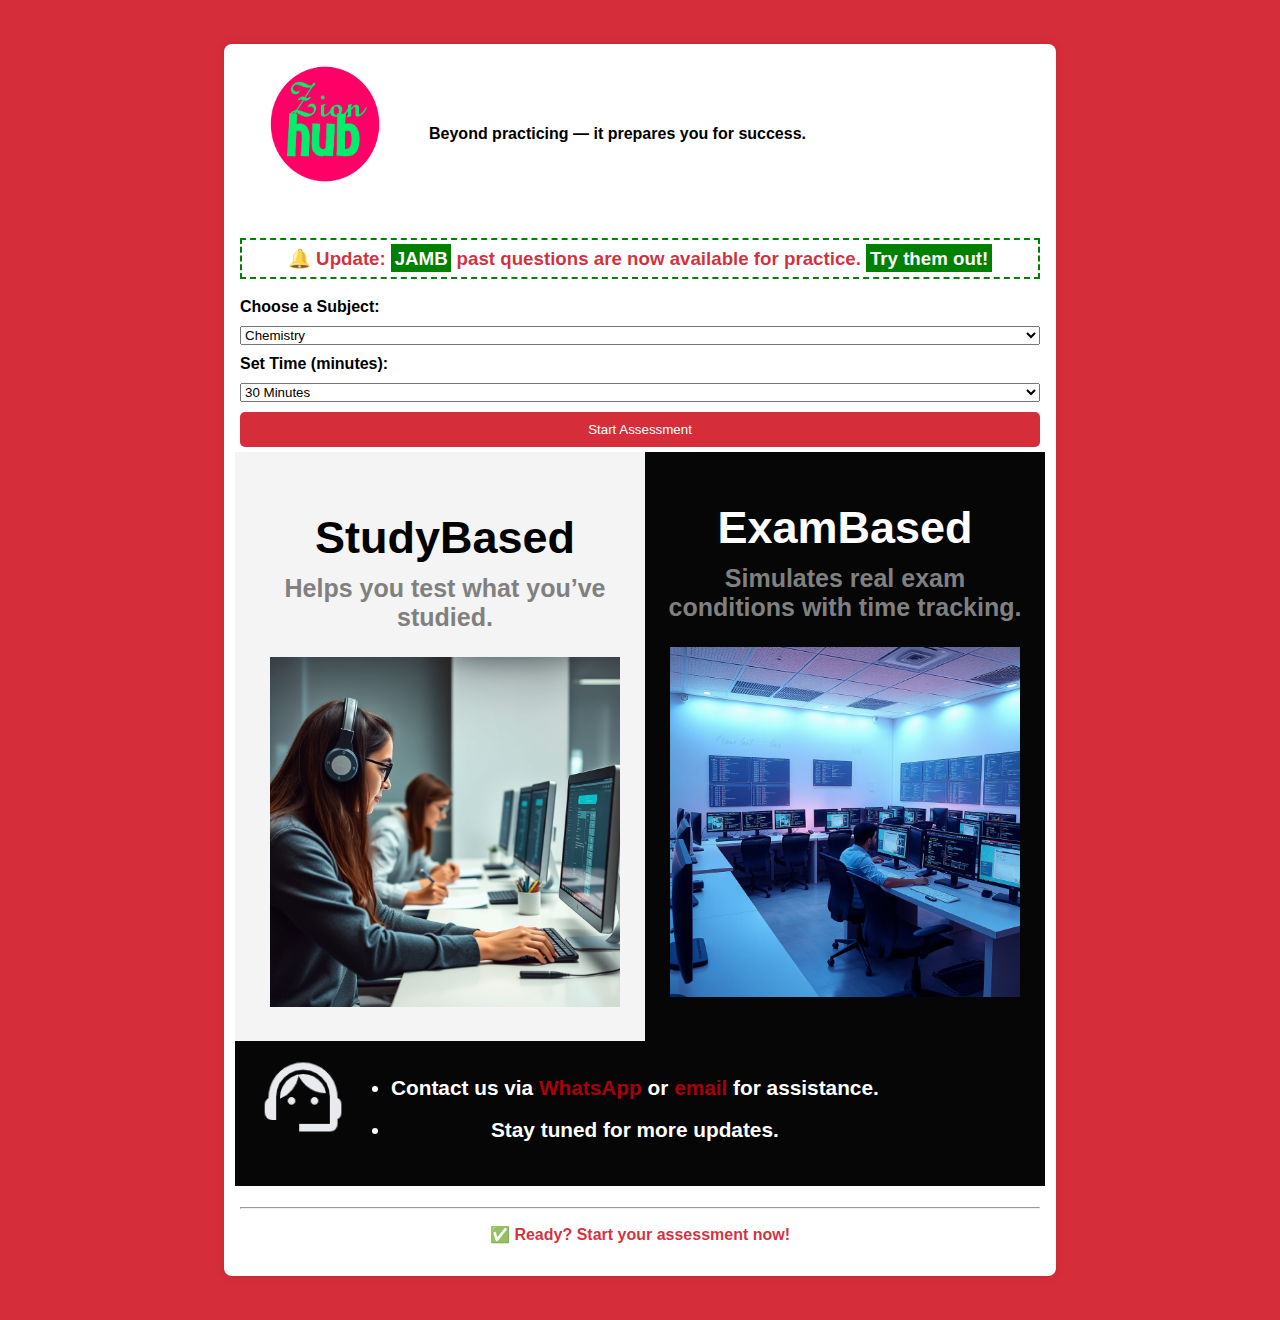
<file: templates/index.html>
<!DOCTYPE html>
<html lang="en">
<head>
  <meta charset="UTF-8">
  <title>Zion</title>
    <meta name="viewport" content="width=device-width, initial-scale=1">
<meta name="keywords" content="JAMB, SUCCESS, ANSWER, PAST-QUESTIONS, QUESTION, SOLUTION">
<link rel="icon" href="../static/images/logo.png">
  <link href="../static/css/styles.css" rel="stylesheet" type="text/css">
    <style>
        span {background-color:green; color:white; padding:0.2em}
    </style>
</head>
<body>
    <form id="assessment" action="/start" method="POST">
        <section class="main1">
  <div class="top1">
                  <img src="../static/images/logo.png" width="144" height="143" alt=""/>
                  <h3>... beyound practising; prepares you for SUCCESS!</h3>
                </div>
  <div class="top1">
                    <h1></h1><h2></h2>
                  <p>Beyond practicing — it prepares you for success.</p>
                </div>
  <div class="top1">
                  <p></p>
                </div>
            </section>
        <a><h3 style="text-align:center;padding:0.4em; border:2px dashed green">🔔 Update: <span>JAMB</span> past questions are now available for practice. <span>Try them out!</span></h3></a>
        <label for="subj">Choose a Subject:</label>
        <select name="subj" id="subj" required>
            <option value="subj1">Chemistry</option>
            <option value="subj2">Physics</option>
            <option value="subj3">Economics</option>
            <option value="subj4">Government</option>
        </select>

        <label for="time">Set Time (minutes):</label>
        <select name="time" id="time" required>
            <option value="30">30 Minutes</option>
            <option value="40">40 Minutes</option>
            <option value="60">60 Minutes</option>
        </select>

        <button type="submit">Start Assessment</button>

        <section class="main1">
        <div class="submain">
          <h1>StudyBased</h1>
            <p>Helps you test what you’ve studied.</p>
            <div><img src="../static/images/Class1.png" height="350rem" alt="img"></div>
        </div>
        
        <div class="submain2">
            <h1>ExamBased</h1>
            <p>Simulates real exam conditions with time tracking.</p>
            <div><img src="../static/images/Class2.png" height="350em" alt="img"></div>
        </div>                
    </section>
    <section class="main2">
        <div>
            <img src="../static/images/support.png" alt="supports" height="80%">
        </div>    
        <div>
            <ul>
            <li>Contact us via <a href="https://wa.me/message/BUPMLODTS3ZXM1" target="_blank">WhatsApp</a> or <a href="mailto:dtemilade@gmail.com">email</a> for assistance.</li>
            <li>Stay tuned for more updates.</li>
        </ul>
        </div>
    </section>        
    <br><hr>
        <a style="text-align: center" href="#assessment"><p>✅ Ready? Start your assessment now!</p></a>
        
    </form>
</body>
</html>
</file>
<file: static/css/styles.css>
body {
      font-family: sans-serif;
      padding: 20px;
      background: #cc000fd1;
    }
    form {
      background: #fff;
      padding: 0 1rem 1rem;
      border-radius: 8px;
      max-width: 800px;
      margin: 1rem auto;
      box-shadow: 0 0 10px rgba(0,0,0,0.1);
      font-size: 1em;
      font-weight: bold;
    }
    h2 {
      text-align: center;
    }
    
      ul li {
          line-height: 2em;
          font-size: 1.3em;
      }
      
      a{
          text-decoration: none;
          color: #cc000fd1;
      }
      
      a:visited{
          color: #cc000fd1;
      }
    label, select, button {
      display: block;
      width: 100%;
      margin: 10px 0;
    }
    button {
      padding: 10px;
      background: #cc000fd1;
      color: white;
      border: none;
      border-radius: 5px;
    }

.main1{
    display: flex;
}

.top1{
    border: 0px solid #0dcb4f;
    margin: 10px 0px;
    padding: 0px 15px 0 15px;
    word-wrap: break-word;
    text-align: center;
    height: auto;
    
}

.top1 p {
    padding: 50px 0px;
}

    .top1 h3 {
        display: none;
}


.submain {
    width: 50%;   
    font-family: sans-serif;
    text-align: center; 
    margin: -5px;
    padding: 30px;
    background-color: rgb(244, 244, 244);
}
.submain h1 {
    font-size: 45px;
}

.submain p {
    margin-top: -20px;
    font-size: 25px;
    color: grey;
}

.submain2 {
    width: 50%;
    font-family: sans-serif;
    text-align: center; 
    margin: -5px;
    padding: 20px;
    background-color: rgb(6, 6, 6);
}
.submain2 h1 {
    font-size: 45px;
    color: white;
}
.submain2 h3 {
    margin-top: -30px;
    color: white;
}
.submain2 p {    
    margin-top: -20px;
    font-size: 25px;
    color: grey;
}

.main2 {
    display: flex;
    font-family: sans-serif;
    text-align: center; 
    margin: -5px;
    padding: 20px;
    background-color: rgb(6, 6, 6);
}
.main2 h1 {
    font-size: 45px;
    color: white;
}
.main2 li {
    color: white;
}
.main2 p {    
    color: white;
    margin-top: -20px;
    font-size: 25px;
}

@media screen and (max-width:700px){
form {
    max-width: 100%;
}
   a, p, button, h3, ul li, label, h2{
        font-size: 0.5em;
    }
    img {
    height: 8em;
    width: 8em;

}
    h3{
        max-width: 90%;
    }

    .top1 {
    display: block;
}

    .top1 p {
        display: none;
}

    .top1 h3 {
        display: block;
}
    .main1{
        display: block;
    }

    .submain {
        width: auto;
    }
    
    .submain2 {
        width: auto;
    }
    .submain h1 {
        font-size: 20px;
    }
    
    .submain2 h1 {
        font-size: 20px;
    }
    .submain p {
        margin-top: auto;
        font-size: 10px;
    }
    
    .submain2 p {
        margin-top: auto;
        font-size: 10px;
    }


}
</file>
